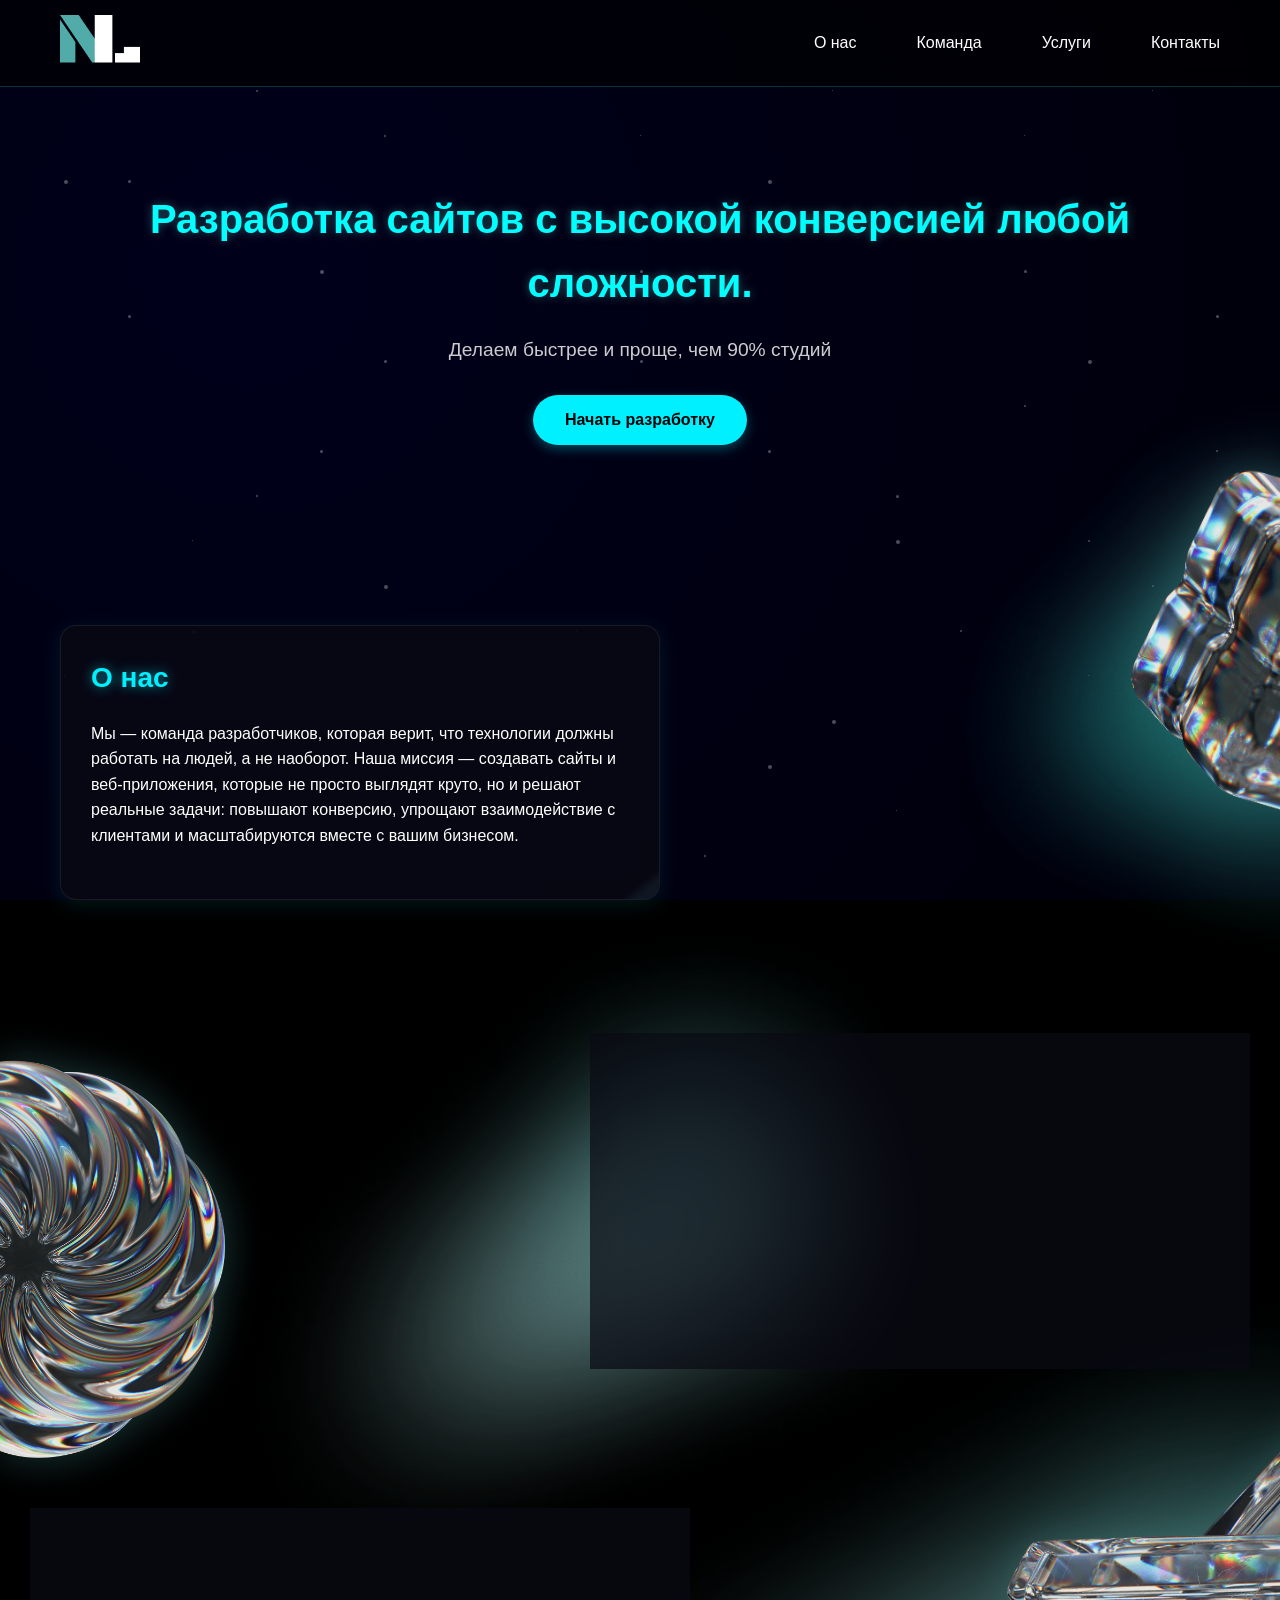
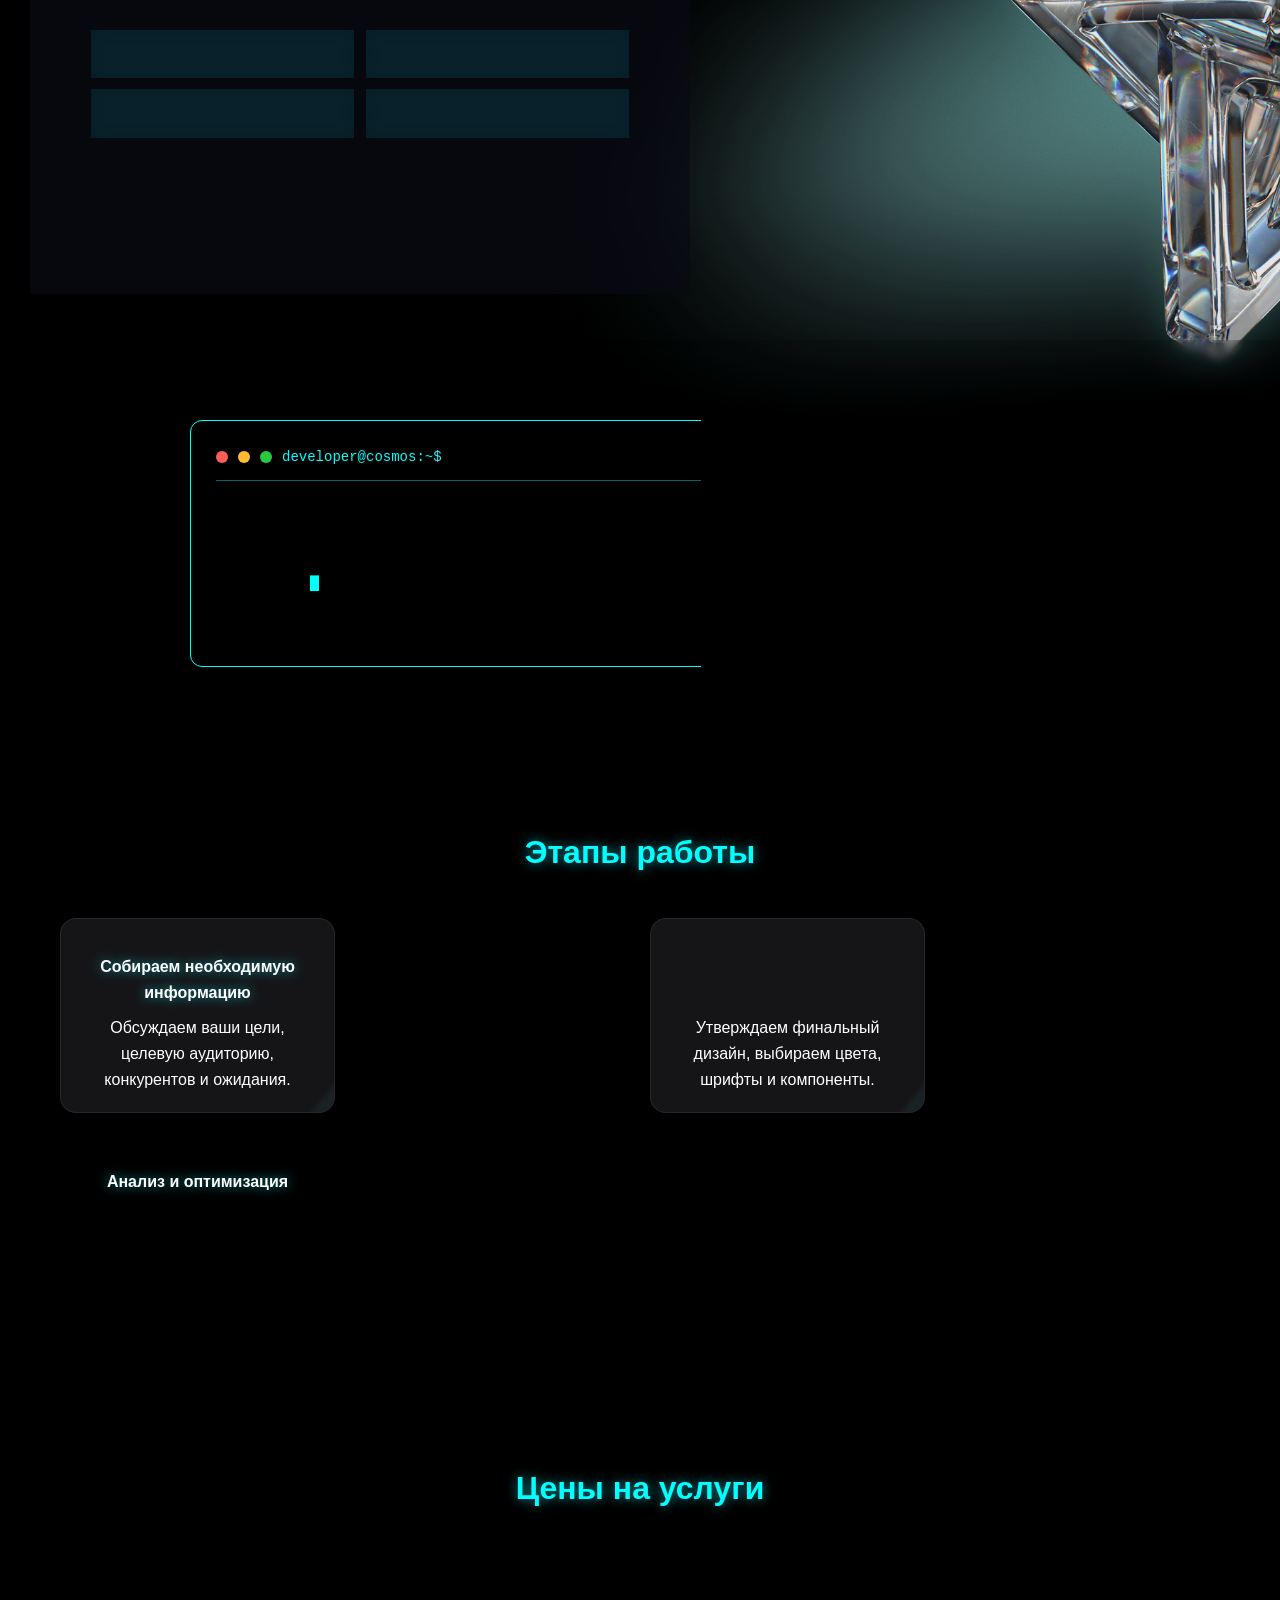
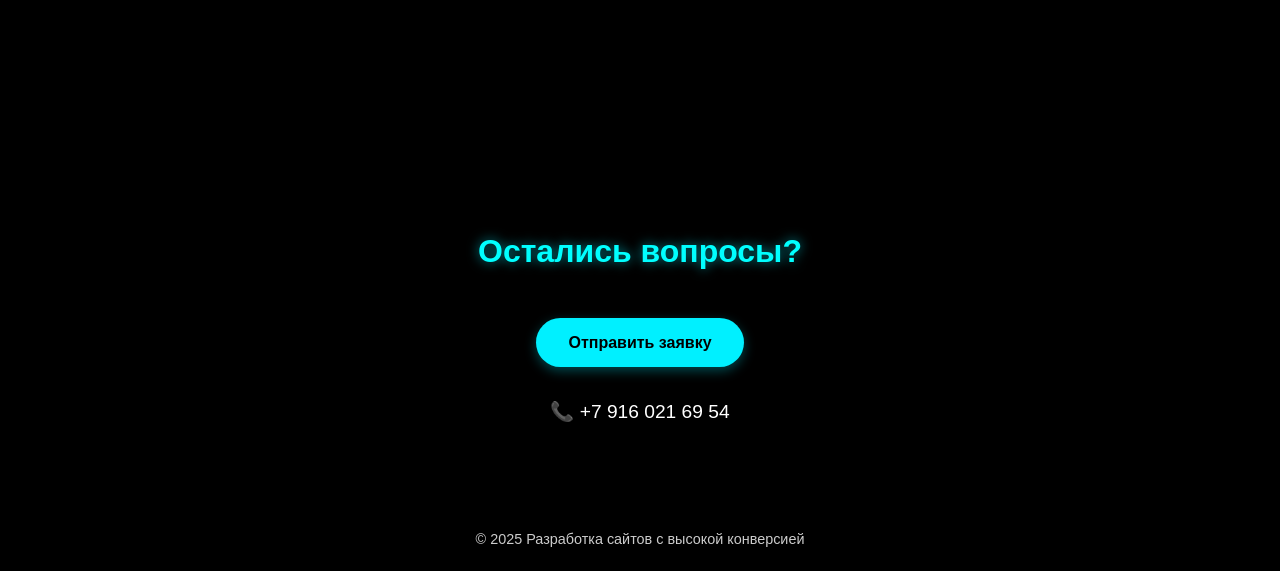
<file: docs/index.html>
<!DOCTYPE html>
<html lang="ru">
<head>
  <meta charset="UTF-8" />
  <meta name="viewport" content="width=device-width, initial-scale=1.0"/>
  <title>Разработка сайтов с высокой конверсией</title>
  <link rel="stylesheet" href="css/style.css" />
</head>
<body>

  <!-- ЗВЁЗДЫ -->
  <div class="stars-container">
    <div class="star" style="top: 10%; left: 20%; animation-delay: 0s;"></div>
    <div class="star" style="top: 30%; left: 80%; animation-delay: 2s;"></div>
    <div class="star" style="top: 70%; left: 15%; animation-delay: 4s;"></div>
    <div class="star" style="top: 50%; left: 60%; animation-delay: 1s;"></div>
    <div class="star" style="top: 90%; left: 40%; animation-delay: 3s;"></div>
    <div class="star" style="top: 20%; left: 5%; animation-delay: 5s;"></div>
    <div class="star" style="top: 80%; left: 95%; animation-delay: 6s;"></div>
    <div class="star" style="top: 40%; left: 30%; animation-delay: 7s;"></div>
    <div class="star" style="top: 60%; left: 70%; animation-delay: 8s;"></div>
    <div class="star" style="top: 15%; left: 50%; animation-delay: 9s;"></div>
    <div class="star" style="top: 85%; left: 25%; animation-delay: 10s;"></div>
    <div class="star" style="top: 5%; left: 75%; animation-delay: 11s;"></div>
    <div class="star" style="top: 95%; left: 55%; animation-delay: 12s;"></div>
    <div class="star" style="top: 25%; left: 45%; animation-delay: 13s;"></div>
    <div class="star" style="top: 75%; left: 85%; animation-delay: 14s;"></div>
    <div class="star" style="top: 35%; left: 10%; animation-delay: 15s;"></div>
    <div class="star" style="top: 65%; left: 90%; animation-delay: 16s;"></div>
    <div class="star" style="top: 45%; left: 55%; animation-delay: 17s;"></div>
    <div class="star" style="top: 55%; left: 20%; animation-delay: 18s;"></div>
    <div class="star" style="top: 10%; left: 65%; animation-delay: 19s;"></div>
    <div class="star" style="top: 80%; left: 35%; animation-delay: 20s;"></div>
    <div class="star" style="top: 30%; left: 50%; animation-delay: 21s;"></div>
    <div class="star" style="top: 70%; left: 75%; animation-delay: 22s;"></div>
    <div class="star" style="top: 40%; left: 85%; animation-delay: 23s;"></div>
    <div class="star" style="top: 60%; left: 15%; animation-delay: 24s;"></div>
    <div class="star" style="top: 90%; left: 50%; animation-delay: 25s;"></div>
    <div class="star" style="top: 20%; left: 60%; animation-delay: 26s;"></div>
    <div class="star" style="top: 50%; left: 25%; animation-delay: 27s;"></div>
    <div class="star" style="top: 85%; left: 40%; animation-delay: 28s;"></div>
    <div class="star" style="top: 15%; left: 80%; animation-delay: 29s;"></div>
    <div class="star" style="top: 75%; left: 5%; animation-delay: 30s;"></div>
    <div class="star" style="top: 35%; left: 95%; animation-delay: 31s;"></div>
    <div class="star" style="top: 65%; left: 30%; animation-delay: 32s;"></div>
    <div class="star" style="top: 55%; left: 70%; animation-delay: 33s;"></div>
    <div class="star" style="top: 25%; left: 55%; animation-delay: 34s;"></div>
    <div class="star" style="top: 95%; left: 20%; animation-delay: 35s;"></div>
    <div class="star" style="top: 45%; left: 80%; animation-delay: 36s;"></div>
    <div class="star" style="top: 5%; left: 35%; animation-delay: 37s;"></div>
    <div class="star" style="top: 80%; left: 65%; animation-delay: 38s;"></div>
    <div class="star" style="top: 10%; left: 90%; animation-delay: 39s;"></div>
    <div class="star" style="top: 70%; left: 45%; animation-delay: 40s;"></div>
    <div class="star" style="top: 30%; left: 25%; animation-delay: 41s;"></div>
    <div class="star" style="top: 60%; left: 85%; animation-delay: 42s;"></div>
    <div class="star" style="top: 40%; left: 50%; animation-delay: 43s;"></div>
    <div class="star" style="top: 90%; left: 70%; animation-delay: 44s;"></div>
    <div class="star" style="top: 20%; left: 10%; animation-delay: 45s;"></div>
    <div class="star" style="top: 50%; left: 95%; animation-delay: 46s;"></div>
    <div class="star" style="top: 85%; left: 60%; animation-delay: 47s;"></div>
    <div class="star" style="top: 15%; left: 30%; animation-delay: 48s;"></div>
    <div class="star" style="top: 75%; left: 20%; animation-delay: 49s;"></div>
  </div>


  <!-- Шапка -->
  <header class="header">
    <div class="container">
      <a href="#" class="logo">
        <img src="images/logo.png" alt="Логотип">
      </a>
      <nav class="nav">
        <ul>
          <li><a href="#about">О нас</a></li>
          <li><a href="#team">Команда</a></li>
          <li><a href="#benefits">Услуги</a></li>
          <li><a href="#contact">Контакты</a></li>
        </ul>
      </nav>
    </div>
  </header>

  <!-- Hero -->
  <section class="hero">
    <div class="container">
      <h1>Разработка сайтов с высокой конверсией любой сложности.</h1>
      <p>Делаем быстрее и проще, чем 90% студий</p>
      <a href="order.html" class="btn">Начать разработку</a>
    </div>
  </section>

  <!-- О нас -->
  <section class="section" id="about">
    <div class="container">
      <div class="content-block left-aligned animate-on-scroll">
        <h2>О нас</h2>
        <p>Мы — команда разработчиков, которая верит, что технологии должны работать на людей, а не наоборот. Наша миссия — создавать сайты и веб-приложения, которые не просто выглядят круто, но и решают реальные задачи: повышают конверсию, упрощают взаимодействие с клиентами и масштабируются вместе с вашим бизнесом.</p>
      </div>
    </div>
    <div class="decoration right-decoration">
      <img src="images/robot.png" alt="Робот" class="floating-object">
    </div>
  </section>

  <!-- Команда -->
  <section class="section" id="team">
    <div class="container">
      <div class="content-block right-aligned animate-on-scroll">
        <h2>Команда</h2>
        <p>В нашей команде — сильные и опытные специалисты, каждый из которых проходит через жесткий отбор. Мы ценим не только технические навыки, но и умение работать в команде, стремление к развитию и желание создавать продукты, которые действительно помогают людям.</p>
      </div>
    </div>
    <div class="decoration left-decoration">
      <img src="images/crystal.png" alt="Кристалл" class="floating-object">
    </div>
  </section>

  <!-- С нами удобно -->
  <section class="section" id="benefits">
    <div class="container">
      <div class="content-block left-aligned animate-on-scroll">
        <h2>С нами удобно</h2>
        <div class="benefits-list">
          <div class="benefit-item">Заполняем брифы</div>
          <div class="benefit-item">Пишем тексты</div>
          <div class="benefit-item">Рисуем дизайн</div>
          <div class="benefit-item">Подбираем шрифты и цвета</div>
        </div>
        <p>Просто напишите максимум информации — и мы примем заказ максимально быстро.</p>
      </div>
    </div>
    <div class="decoration right-decoration">
      <img src="images/satellite.png" alt="Спутник" class="floating-object">
    </div>
  </section>

  <!-- Терминал -->
  <section class="section terminal-section">
    <div class="container">
      <div class="terminal-box animate-on-scroll" id="terminal">
        <div class="terminal-header">
          <span class="dot red"></span>
          <span class="dot yellow"></span>
          <span class="dot green"></span>
          <span class="title">developer@cosmos:~$</span>
        </div>
        <div class="terminal-content">
          <pre><code id="terminal-code"></code></pre>
          <div class="terminal-cursor">█</div>
        </div>
      </div>
    </div>
  </section>

  <!-- Этапы работы -->
  <section class="section process-section" id="process">
    <div class="container">
      <h2 class="section-title animate-on-scroll">Этапы работы</h2>
      <div class="process-grid">
        <div class="process-card animate-on-scroll">
          <div class="card-number">01</div>
          <h3>Собираем необходимую информацию</h3>
          <p>Обсуждаем ваши цели, целевую аудиторию, конкурентов и ожидания.</p>
        </div>
        <div class="process-card animate-on-scroll">
          <div class="card-number">02</div>
          <h3>Пишем текст и создаём прототип дизайна</h3>
          <p>Формируем структуру сайта, пишем контент и рисуем первый макет.</p>
        </div>
        <div class="process-card animate-on-scroll">
          <div class="card-number">03</div>
          <h3>Определяем проект и создаём дизайн</h3>
          <p>Утверждаем финальный дизайн, выбираем цвета, шрифты и компоненты.</p>
        </div>
        <div class="process-card animate-on-scroll">
          <div class="card-number">04</div>
          <h3>Запуск и тестирование</h3>
          <p>Тестируем сайт на всех устройствах, исправляем ошибки и запускаем.</p>
        </div>
        <div class="process-card animate-on-scroll">
          <div class="card-number">05</div>
          <h3>Анализ и оптимизация</h3>
          <p>Собираем аналитику, оптимизируем под конверсию и делаем улучшения.</p>
        </div>
      </div>
    </div>
  </section>

  <!-- Цены на услуги — НЕ ТРОГАЙ!! -->
  <section class="section pricing-section" id="pricing">
    <div class="container">
      <h2 class="section-title animate-on-scroll">Цены на услуги</h2>
      <div class="pricing-cards">
        <div class="pricing-card animate-on-scroll">
          <h3>Разработка сайта</h3>
          <p>от 50 000 ₽</p>
        </div>
        <div class="pricing-card animate-on-scroll">
          <h3>Дизайн логотипа</h3>
          <p>5 000 ₽</p>
        </div>
        <div class="pricing-card animate-on-scroll">
          <h3>Создание маркетплейса</h3>
          <p>от 170 000 ₽</p>
        </div>
      </div>
    </div>
  </section>

  <!-- Контакты -->
  <section class="section contact" id="contact">
    <div class="container">
      <h2 class="section-title animate-on-scroll">Остались вопросы?</h2>
      <div class="center-button">
        <a href="order.html" class="btn">Отправить заявку</a>
      </div>
      <div class="contact-info animate-on-scroll">
        <span>📞 +7 916 021 69 54</span>
      </div>
    </div>
  </section>

  <!-- Подвал -->
  <footer class="footer">
    <div class="container">
      <p>&copy; 2025 Разработка сайтов с высокой конверсией</p>
    </div>
  </footer>

  <script src="js/script.js"></script>
</body>

</html>
</file>
<file: docs/css/style.css>
/* ===== ГЛОБАЛЬНЫЕ СТИЛИ ===== */

* {
  margin: 0;
  padding: 0;
  box-sizing: border-box;
}

html {
  scroll-behavior: smooth;
}

body {
  background: #000;
  color: #fff;
  font-family: 'Segoe UI', Tahoma, Geneva, Verdana, sans-serif;
  line-height: 1.6;
  overflow-x: hidden;
}

/* Космический фон */
body::before {
  content: '';
  position: fixed;
  top: 0;
  left: 0;
  width: 100%;
  height: 100%;
  background: radial-gradient(circle at 20% 30%, rgba(0, 0, 30, 0.9), rgba(0, 0, 10, 0.98) 100%);
  z-index: -2;
}

/* ===== КОНТЕЙНЕР ===== */
.container {
  max-width: 1200px;
  width: 100%;
  padding: 0 16px;
  box-sizing: border-box;
}

/* ===== ШАПКА ===== */
.header {
  background: rgba(0, 0, 0, 0.6);
  padding: 15px 0;
  position: sticky;
  top: 0;
  z-index: 100;
  backdrop-filter: blur(10px);
  -webkit-backdrop-filter: blur(10px);
  border-bottom: 1px solid rgba(0, 255, 255, 0.2);
}
.header .container {
  display: flex;
  justify-content: space-between;
  align-items: center;
}
.logo {
  /* Логотип — изображение */
  display: block;
  margin-right: auto; /* Сдвигаем меню вправо */
}
.logo img {
  height: 48px; 
  width: auto;  
  max-width: 150px; 
}
.nav ul {
  display: flex;
  list-style: none;
  margin-left: 30px; /* Отступ от логотипа */
}
.nav li a {
  color: #fff;
  margin-left: 60px;
  text-decoration: none;
  transition: color 0.3s;
}
.nav li a:hover {
  color: #0ff;
}

/* ===== HERO ===== */
.hero {
  padding: 100px 0;
  text-align: center;
  scroll-margin-top: 80px;
}
.hero h1 {
  font-size: 2.5rem;
  margin-bottom: 20px;
  color: #0ff;
  text-shadow: 0 0 10px rgba(81, 171, 168, 0.5); /* Блик */
}
.hero p {
  font-size: 1.2rem;
  margin-bottom: 30px;
  opacity: 0.8;
}
.btn {
  display: inline-block;
  padding: 12px 32px;
  background-color: #00f0ff; /* бирюзовый цвет как на скрине */
  color: #000;
  text-decoration: none; /* УБРАТЬ ПОДЧЁРКИВАНИЕ! */
  border-radius: 30px;
  font-weight: bold;
  transition: all 0.3s ease;
  box-shadow: 0 4px 12px rgba(0, 240, 255, 0.3);
  border: none;
  cursor: pointer;
}

.btn:hover {
  background-color: #00d0e0;
  transform: translateY(-2px);
  box-shadow: 0 6px 16px rgba(0, 240, 255, 0.4);
}

.center-button {
  text-align: center;
  margin: 24px 0;
}

.btn:hover {
  background: #00ccff;
  transform: scale(1.05);
}

/* ===== СЕКЦИИ ===== */
.section {
  padding: 80px 0;
  position: relative;
  scroll-margin-top: 80px;
}

.section-title {
  text-align: center;
  font-size: 2rem;
  margin-bottom: 40px;
  color: #0ff;
  text-shadow: 0 0 10px rgba(81, 171, 168, 0.5); /* Блик */
}

/* ===== БЛОКИ С ТЕКСТОМ (точно как на скриншоте) ===== */
.content-block {
  width: 60%;
  padding: 30px;
  background: rgba(30, 30, 35, 0.7);
  backdrop-filter: blur(12px);
  -webkit-backdrop-filter: blur(12px);
  border-radius: 16px;
  border: 1px solid rgba(255, 255, 255, 0.08);
  box-shadow: 0 8px 32px rgba(0, 0, 0, 0.2);
  position: relative;
  z-index: 2;
  /* Диагональная лента (блики) */
  overflow: hidden;
}

.content-block::before {
  content: '';
  position: absolute;
  top: -10px;
  left: -10px;
  width: 200%;
  height: 200%;
  background: linear-gradient(
    to bottom right,
    transparent 49%,
    #51ABA8 50%
  );
  opacity: 0.1;
  z-index: -1;
  pointer-events: none;
  transform: rotate(-15deg);
}

.left-aligned {
  float: left;
  margin-right: 5%;
}

.right-aligned {
  float: right;
  margin-left: 5%;
}

.content-block h2 {
  color: #0ff;
  margin-bottom: 15px;
  position: relative;
}

.content-block h2::after {
  content: '';
  position: absolute;
  bottom: -8px;
  left: 0;
  width: 40px;
  height: 3px;
  background: #51ABA8;
  border-radius: 10px;
}

.benefits-list {
  display: grid;
  grid-template-columns: repeat(2, 1fr);
  gap: 10px;
  margin: 20px 0;
}

.benefit-item {
  background: rgba(30, 30, 35, 0.6);
  padding: 12px;
  border-radius: 10px;
  text-align: center;
  border: 1px solid rgba(255, 255, 255, 0.08);
  backdrop-filter: blur(8px);
  -webkit-backdrop-filter: blur(8px);
  position: relative;
  overflow: hidden;
}

.benefit-item::before {
  content: '';
  position: absolute;
  top: 0;
  left: 0;
  width: 100%;
  height: 100%;
  background: linear-gradient(
    to bottom right,
    transparent 49%,
    #51ABA8 50%
  );
  opacity: 0.05;
  z-index: -1;
  pointer-events: none;
  transform: rotate(-15deg);
}



.floating-object {
  max-width: 100%;
  border-radius: 10px;
  filter: drop-shadow(0 0 10px rgba(81, 171, 168, 0.3));
  transition: transform 2s ease-in-out;
}

/* Анимация левитации */
@keyframes float {
  0% { transform: translateY(0px); }
  50% { transform: translateY(-10px); }
  100% { transform: translateY(0px); }
}

.floating-object {
  animation: float 3s ease-in-out infinite;
}

/* ===== ТЕРМИНАЛ ===== */
.terminal-section {
  background: rgba(0, 0, 0, 0.1);
  backdrop-filter: blur(5px);
  padding: 100px 0;
}

.terminal-box {
  background: rgba(0, 0, 0, 0.85);
  border: 1px solid #0ff;
  border-radius: 12px;
  padding: 25px;
  font-family: 'Courier New', monospace, 'Fira Code', consolas;
  color: #0ff;
  max-width: 900px;
  min-height: 220px;
  margin: 0 auto;
  backdrop-filter: blur(8px);
  position: relative;
  overflow: hidden;
}

.terminal-header {
  display: flex;
  align-items: center;
  gap: 10px;
  margin-bottom: 20px;
  padding-bottom: 12px;
  border-bottom: 1px solid rgba(0, 255, 255, 0.4);
  font-size: 14px;
  color: #0ff;
}

.dot {
  width: 12px;
  height: 12px;
  border-radius: 50%;
}

.red { background: #ff5f56; }
.yellow { background: #febc2e; }
.green { background: #27c93f; }

.terminal-content {
  position: relative;
  min-height: 140px;
  white-space: pre-wrap;
  font-size: 15px;
  line-height: 1.6;
}

.terminal-cursor {
  display: inline-block;
  color: #0ff;
  animation: blink 1s infinite;
  margin-left: 4px;
}

@keyframes blink {
  0%, 100% { opacity: 1; }
  50% { opacity: 0; }
}

/* ===== ЭТАПЫ РАБОТЫ ===== */
.process-grid {
  display: grid;
  grid-template-columns: repeat(auto-fit, minmax(220px, 1fr));
  gap: 20px;
  margin-top: 30px;
}

.process-card {
  background: rgba(30, 30, 35, 0.7);
  padding: 20px;
  border-radius: 16px;
  text-align: center;
  border: 1px solid rgba(255, 255, 255, 0.08);
  backdrop-filter: blur(12px);
  box-shadow: 0 8px 32px rgba(0,0,0,0.2);
  position: relative;
  overflow: hidden;
  transition: transform 0.3s;
}

/* Диагональная лента ЗА карточкой */
.process-card::before {
  content: '';
  position: absolute;
  top: -10px;
  left: -10px;
  width: 200%;
  height: 200%;
  background: linear-gradient(
    to bottom right,
    transparent 49%,
    #51ABA8 50%
  );
  opacity: 0.08; /* полупрозрачность */
  z-index: -1;
  pointer-events: none;
  transform: rotate(-15deg);
}

.process-card:hover {
  transform: translateY(-6px);
  background: rgba(40, 40, 45, 0.8);
}

.card-number {
  position: absolute;
  top: 10px;
  right: 10px;
  background: #0ff;
  color: #000;
  width: 30px;
  height: 30px;
  border-radius: 50%;
  display: flex;
  align-items: center;
  justify-content: center;
  font-weight: bold;
  font-size: 14px;
}

.process-card h3 {
  color: #0ff;
  margin: 15px 0 10px;
  position: relative;
  font-size: 16px;
}

/* Блик под заголовком */
.process-card h3::after {
  content: '';
  position: absolute;
  bottom: -5px;
  left: 0;
  width: 30px;
  height: 2px;
  background: #51ABA8;
  border-radius: 10px;
}

/* ===== ЦЕНЫ НА УСЛУГИ ===== */
.pricing-section {
  background: rgba(0, 0, 0, 0.1);
}

.pricing-cards {
  display: grid;
  grid-template-columns: repeat(auto-fit, minmax(250px, 1fr));
  gap: 20px;
  margin-top: 30px;
}

.pricing-card {
  background: rgba(30, 30, 35, 0.7);
  padding: 20px;
  border-radius: 16px;
  text-align: center;
  border: 1px solid rgba(255, 255, 255, 0.08);
  backdrop-filter: blur(12px);
  -webkit-backdrop-filter: blur(12px);
  box-shadow: 0 8px 32px rgba(0, 0, 0, 0.2);
  overflow: hidden;
  transition: transform 0.3s;
}

.pricing-card:hover {
  transform: translateY(-5px);
}

.pricing-card h3 {
  color: #0ff;
  margin-bottom: 10px;
  position: relative;
}

.pricing-card h3::after {
  content: '';
  position: absolute;
  bottom: -5px;
  left: 0;
  width: 30px;
  height: 2px;
  background: #51ABA8;
  border-radius: 10px;
}

.pricing-card p {
  font-size: 1.2rem;
  color: #0ff;
}

/* ===== КОНТАКТЫ ===== */
.contact-form {
  display: flex;
  flex-direction: column;
  gap: 15px;
  max-width: 500px;
  margin: 0 auto;
}
.contact-form input,
.contact-form textarea {
  padding: 14px;
  border: 1px solid rgba(255, 255, 255, 0.1);
  background: rgba(30, 30, 35, 0.7);
  color: #fff;
  border-radius: 12px;
  backdrop-filter: blur(8px);
  -webkit-backdrop-filter: blur(8px);
  font-size: 16px;
  min-height: 48px;
}
.contact-form textarea {
  min-height: 120px;
}
.contact-info {
  text-align: center;
  margin-top: 30px;
  font-size: 1.2rem;
}

/* ===== ФУТЕР ===== */
.footer {
  background: rgba(0, 0, 0, 0.7);
  padding: 20px 0;
  text-align: center;
  font-size: 0.9rem;
  opacity: 0.8;
}

/* ===== АНИМАЦИЯ ВЫЕЗДА ===== */
.animate-on-scroll {
  opacity: 0;
  transform: translateX(0);
  transition: opacity 0.8s ease, transform 0.8s ease;
}

.left-aligned.animate-on-scroll {
  transform: translateX(-50px);
}

.right-aligned.animate-on-scroll {
  transform: translateX(50px);
}

.animate-on-scroll.visible {
  opacity: 1;
  transform: translateX(0);
}

/* ===== ОЧИСТКА FLOAT ===== */
.container::after {
  content: "";
  display: table;
  clear: both;
}

/* ===== ЗВЁЗДЫ ===== */
.stars-container {
  position: fixed;
  top: 0;
  left: 0;
  width: 100%;
  height: 100%;
  pointer-events: none;
  z-index: -1;
}

.star {
  position: absolute;
  background: #fff;
  border-radius: 50%;
  animation: twinkle 3s infinite ease-in-out;
  opacity: 0.3;
}

.star:nth-child(odd) {
  width: 2px;
  height: 2px;
}
.star:nth-child(even) {
  width: 3px;
  height: 3px;
}
.star:nth-child(3n) {
  width: 4px;
  height: 4px;
}
.star:nth-child(5n) {
  width: 1px;
  height: 1px;
}

@keyframes twinkle {
  0% { opacity: 0.2; }
  50% { opacity: 1; }
  100% { opacity: 0.2; }
}

/* ===== АДАПТИВНОСТЬ ===== */
@media (max-width: 768px) {
  .content-block {
    width: 100%;
    float: none;
    margin: 0 0 30px 0;
    transform: none !important;
  }
  .left-aligned, .right-aligned {
    margin: 0;
  }
  .hero h1 {
    font-size: 2rem;
  }
  .nav ul {
    display: none;
  }
  .benefits-list {
    grid-template-columns: 1fr;
  }
  .terminal-box {
    max-width: 95%;
    padding: 20px;
    font-size: 14px;
  }
  .terminal-content {
    min-height: 100px;
  }
  .header .container {
    flex-direction: column;
    gap: 15px;
  }
  .logo {
    margin-right: 0;
    margin-bottom: 10px;
  }
  .nav ul {
    margin-left: 0;
    justify-content: center;
  }
}

/* Улучшения для очень узких экранов */
@media (max-width: 480px) {
  .container {
    padding: 0 15px;
  }
  .hero {
    padding: 60px 0;
  }
  .hero h1 {
    font-size: 1.8rem;
    line-height: 1.3;
  }
  .hero p {
    font-size: 1rem;
  }
  .btn {
    padding: 10px 20px;
    font-size: 1rem;
  }
  .content-block {
    padding: 20px 15px;
  }
  .contact-form input,
  .contact-form textarea {
    min-height: 44px;
    font-size: 16px;
    padding: 10px;
  }
}
/* === 1. УДАЛЯЕМ ЛИНИИ ПОД ЗАГОЛОВКАМИ === */

/* В "О нас", "Команда", "С нами удобно" */
.content-block h2::after {
  display: none;
}

/* В карточках этапов */
.process-card h3::after {
  display: none;
}

/* В блоках цен */
.pricing-card h3::after {
  display: none;
}

/* === 2. ЦВЕТ ЦЕН НА БЕЛЫЙ === */
.pricing-card p {
  color: #fff; /* было #0ff */
}

/* === 3. ЗАГОЛОВКИ — БЕЛЫЕ И ВЫДЕЛЯЮЩИЕСЯ === */

/* Заголовки в блоках текста */
.content-block h2 {
  color: #fff;
  text-shadow: 0 0 12px rgba(81, 171, 168, 0.6);
  font-weight: 600;
}

/* Заголовки в карточках этапов */
.process-card h3 {
  color: #fff;
  text-shadow: 0 0 10px rgba(81, 171, 168, 0.5);
  font-weight: 600;
}

/* Заголовки в блоках цен */
.pricing-card h3 {
  color: #fff;
  text-shadow: 0 0 10px rgba(81, 171, 168, 0.5);
  font-weight: 600;
}

/* Для адаптивности (на мобильных) */
@media (max-width: 768px) {
  .right-decoration .floating-object {
    width: 1000px;
    top: 15%;
    right: 1%;
  }
}

/* Стили для секций — оставляем как есть */
.section {
  padding: 80px 20px;
  position: relative;
}

.container {
  max-width: 1200px;
  margin: 0 auto;
  position: relative;
}

/* Блоки контента — оставляем без изменений */
.content-block {
  background: rgba(10, 10, 20, 0.7);
  padding: 30px;
  border-radius: 16px;
  box-shadow: 0 4px 20px rgba(0, 240, 255, 0.1);
  color: #fff;
  max-width: 600px;
}

.content-block h2 {
  font-size: 28px;
  margin-bottom: 20px;
  color: #00f0ff;
  text-shadow: 0 0 8px rgba(0, 240, 255, 0.7);
}

.content-block p {
  line-height: 1.6;
  margin-bottom: 20px;
}

.benefits-list {
  display: grid;
  grid-template-columns: repeat(2, 1fr);
  gap: 12px;
  margin: 20px 0;
}

.benefit-item {
  background: rgba(0, 240, 255, 0.1);
  padding: 10px 16px;
  border-radius: 8px;
  font-weight: bold;
  transition: all 0.3s ease;
}

.benefit-item:hover {
  background: rgba(0, 240, 255, 0.2);
  transform: translateX(4px);
}

/* Декоративные элементы — позиционируем АБСОЛЮТНО, обрезаем по краю */
.decoration {
  position: absolute;
  top: 50%;
  right: -100px; /* сдвигаем за край экрана */
  transform: translateY(-50%);
  z-index: -1;
}

.floating-object {
  width: 300px;
  height: auto;
  filter: drop-shadow(0 0 20px rgba(0, 240, 255, 0.6));
  opacity: 0.9;
  transition: transform 0.5s ease;
}

.floating-object:hover {
  transform: scale(1.05) rotate(5deg);
  opacity: 1;
}

/* Для каждой секции — корректируем положение декора */

#about .decoration {
  right: -120px;
  top: 30%;
}

#team .decoration {
  right: -100px;
  top: 60%;
}

#benefits .decoration {
  right: -150px;
  top: 50%;
}

/* Обрезаем по краю экрана */
@media (max-width: 1200px) {
  .decoration {
    right: -80px;
  }
}

@media (max-width: 768px) {
  .decoration {
    display: none; /* на мобильных убираем декор, если мешает */
  }
}

/* ===== ДЕКОРАЦИЯ (3D-ФИГУРЫ) — ТОЛЬКО РАБОЧИЙ ВАРИАНТ ===== */

/* Общие стили для контейнера секции */
.section {
  padding: 80px 20px;
  position: relative;
}

/* Контейнер для контента и декора */
.container {
  max-width: 1200px;
  margin: 0 auto;
  padding: 0 20px;
  position: relative;
}

/* Декоративные блоки — абсолютное позиционирование */
.decoration {
  position: absolute;
  z-index: -1;
}

/* Стили для изображений */
.floating-object {
  width: 300px;
  height: auto;
  filter: drop-shadow(0 0 20px rgba(81, 171, 168, 0.4));
  opacity: 0.9;
  animation: float 4s ease-in-out infinite;
}

/* Анимация левитации — оставляем как есть */
@keyframes float {
  0%, 100% { transform: translateY(0); }
  50% { transform: translateY(-10px); }
}


/* --- ПОЗИЦИОНИРОВАНИЕ ДЛЯ КАЖДОЙ СЕКЦИИ --- */

/* О НАС — картинка справа, обрезана по правому краю */
#about .decoration {
  top: 30%;
  right: -120px; /* сдвиг за край */
}

/* КОМАНДА — картинка СЛЕВА, обрезана по ЛЕВОМУ краю */
#team .decoration {
  top: 60%;
  left: -120px; /* сдвиг за левый край */
}

/* С НАМИ УДОБНО — картинка справа */
#benefits .decoration {
  top: 50%;
  right: -150px;
}


/* ===== АДАПТИВНОСТЬ ===== */
@media (max-width: 768px) {
  .decoration {
    display: none; /* убираем на мобильных */
  }

  .floating-object {
    width: 200px;
  }
}

/* Сдвинуть и увеличить ВСЕ декоративные картинки */
.decoration .floating-object {
  width: 1000px !important;       /* ← размер: 400px (меняй как хочешь) */
  position: relative !important;
}

/* Секция "О нас" — сдвинуть вправо */
#about .decoration {
  margin-left: 900px !important; /* ← вправо (меняй число) */
}

/* Секция "Команда" — сдвинуть влево */
#team .decoration {
  margin-left: 120px !important; /* ← влево (отрицательное число) */
}

/* Секция "С нами удобно" — сдвинуть вправо */
#benefits .decoration {
  margin-left: -110px !important; /* ← вправо */
}

img {
  max-width: 100%;
  height: auto;
}

@media (max-width: 768px) {
  h1 {
    font-size: 28px;
    line-height: 1.3;
  }

  .btn {
    font-size: 18px;
    padding: 12px 24px;
    width: 100%;
    max-width: 300px;
    margin: 0 auto;
  }

  .section {
    padding: 40px 16px;
  }
}

/* ===== СВЕЧЕНИЕ НА ЗАГОЛОВКИ ===== */
.section-title,
.pricing-card h3,
.process-card h3,
.content-block h2 {
  text-shadow: 0 0 12px rgba(0, 240, 255, 0.6);
}

/* ===== СДВИГ БЛОКА "РИСУЕМ ДИЗАЙН" ВНИЗ ===== */
#benefits .content-block {
  margin-top: 40px; /* ← сдвиг вниз */
}
</file>
